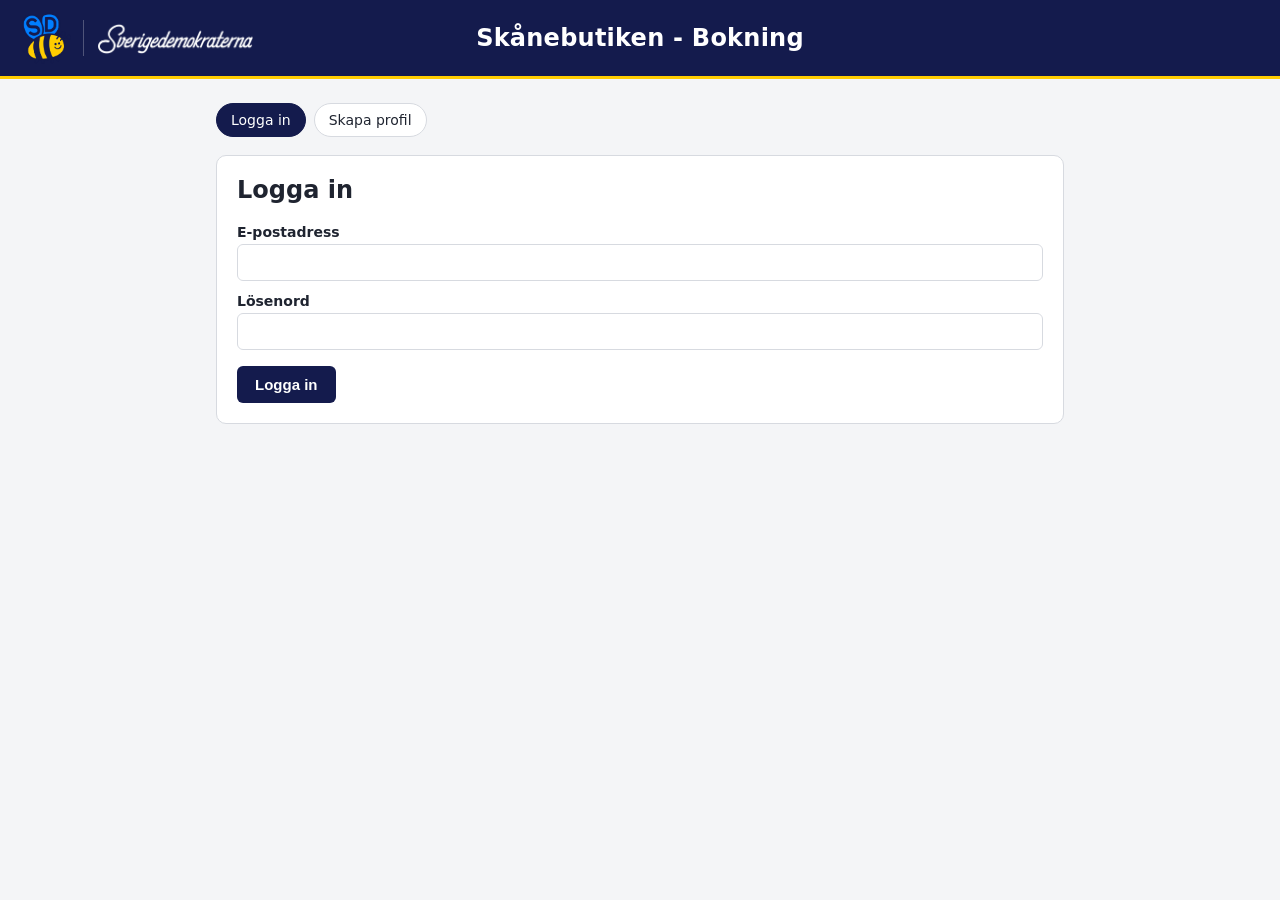
<file: index.html>
<!DOCTYPE html>
<html lang="sv">
<head>
<meta charset="UTF-8">
<meta name="viewport" content="width=device-width, initial-scale=1.0">
<title>Skånebutikenbokning - Logga in</title>
<link rel="stylesheet" href="css/style.css?v=13">
</head>
<body>
<header>
    <div class="logo-rad">
        <img class="bi-logotyp" src="img/bi-logotyp.png" alt="Sverigedemokraterna">
        <div class="delare"></div>
        <img class="sd-logotyp" src="img/sd-logotyp-vit.png" alt="Sverigedemokraterna">
    </div>
    <h1 class="sidtitel">Skånebutiken - Bokning</h1>
</header>
<main>
    <div class="flikar">
        <div class="flik vald" id="flik-login" onclick="visaFlik('login')">Logga in</div>
        <div class="flik" id="flik-registrera" onclick="visaFlik('registrera')">Skapa profil</div>
    </div>

    <div id="meddelande-yta"></div>

    <div class="kort" id="login-kort">
        <h2>Logga in</h2>
        <form id="login-form">
            <label>E-postadress</label>
            <input type="email" id="login-email" required>
            <label>Lösenord</label>
            <input type="password" id="login-losenord" required>
            <button class="knapp" type="submit">Logga in</button>
        </form>
    </div>

    <div class="kort" id="registrera-kort" style="display:none;">
        <h2>Skapa profil</h2>
        <p>Skapa en profil för er förening för att kunna boka bil, popcornmaskin, elefantdräkt eller Skånebutiken.</p>
        <form id="registrera-form">
            <label>Föreningens namn</label>
            <input type="text" id="reg-namn" required>
            <div class="tva-kolumner">
                <div>
                    <label>Telefonnummer</label>
                    <input type="tel" id="reg-telefonnr" required>
                </div>
                <div>
                    <label>E-postadress (används som inloggning)</label>
                    <input type="email" id="reg-email" required>
                </div>
            </div>
            <label>Lösenord (minst 6 tecken)</label>
            <input type="password" id="reg-losenord" required minlength="6">

            <label style="margin-top:20px;">Kontaktperson(er)</label>
            <div id="kontaktpersoner-lista"></div>
            <button type="button" class="knapp knapp-sekundar knapp-liten" onclick="laggTillKontaktperson()">+ Lägg till kontaktperson</button>

            <div><button class="knapp" type="submit">Skapa profil</button></div>
        </form>
    </div>
</main>
<script src="js/config.js?v=2"></script>
<script src="js/app.js?v=2"></script>
<script>
function visaFlik(namn) {
    document.getElementById('flik-login').classList.toggle('vald', namn === 'login');
    document.getElementById('flik-registrera').classList.toggle('vald', namn === 'registrera');
    document.getElementById('login-kort').style.display = namn === 'login' ? 'block' : 'none';
    document.getElementById('registrera-kort').style.display = namn === 'registrera' ? 'block' : 'none';
}

function laggTillKontaktperson() {
    const lista = document.getElementById('kontaktpersoner-lista');
    const rad = document.createElement('div');
    rad.className = 'kontaktperson-rad';
    rad.innerHTML = `
        <div><input type="text" placeholder="Namn" class="kp-namn" required></div>
        <div><input type="tel" placeholder="Telefon (valfritt)" class="kp-telefon"></div>
        <div><input type="email" placeholder="E-post (valfritt)" class="kp-email"></div>
        <button type="button" class="knapp knapp-fara knapp-liten" onclick="this.parentElement.remove()">Ta bort</button>
    `;
    lista.appendChild(rad);
}
laggTillKontaktperson();

document.getElementById('login-form').addEventListener('submit', async (e) => {
    e.preventDefault();
    const svar = await api('/api/login', 'POST', {
        email: document.getElementById('login-email').value,
        losenord: document.getElementById('login-losenord').value,
    });
    if (svar.ok) {
        window.location.href = SITE_BASE + 'boka.html';
    } else {
        visaMeddelande(svar.data.fel || 'Kunde inte logga in.', 'fel');
    }
});

document.getElementById('registrera-form').addEventListener('submit', async (e) => {
    e.preventDefault();
    const kontaktpersoner = Array.from(document.querySelectorAll('.kontaktperson-rad')).map(rad => ({
        namn: rad.querySelector('.kp-namn').value.trim(),
        telefon: rad.querySelector('.kp-telefon').value.trim(),
        email: rad.querySelector('.kp-email').value.trim(),
    })).filter(kp => kp.namn);

    const svar = await api('/api/registrera', 'POST', {
        namn: document.getElementById('reg-namn').value,
        telefonnr: document.getElementById('reg-telefonnr').value,
        email: document.getElementById('reg-email').value,
        losenord: document.getElementById('reg-losenord').value,
        kontaktpersoner,
    });
    if (svar.ok) {
        visaMeddelande('Profil skapad! Du kan nu logga in.', 'ok');
        visaFlik('login');
        document.getElementById('registrera-form').reset();
    } else {
        visaMeddelande(svar.data.fel || 'Kunde inte skapa profil.', 'fel');
    }
});

// Om redan inloggad, gå direkt till bokningssidan
kollaInloggning().then(status => {
    if (status.inloggad) window.location.href = SITE_BASE + 'boka.html';
});
</script>
</body>
</html>
</file>
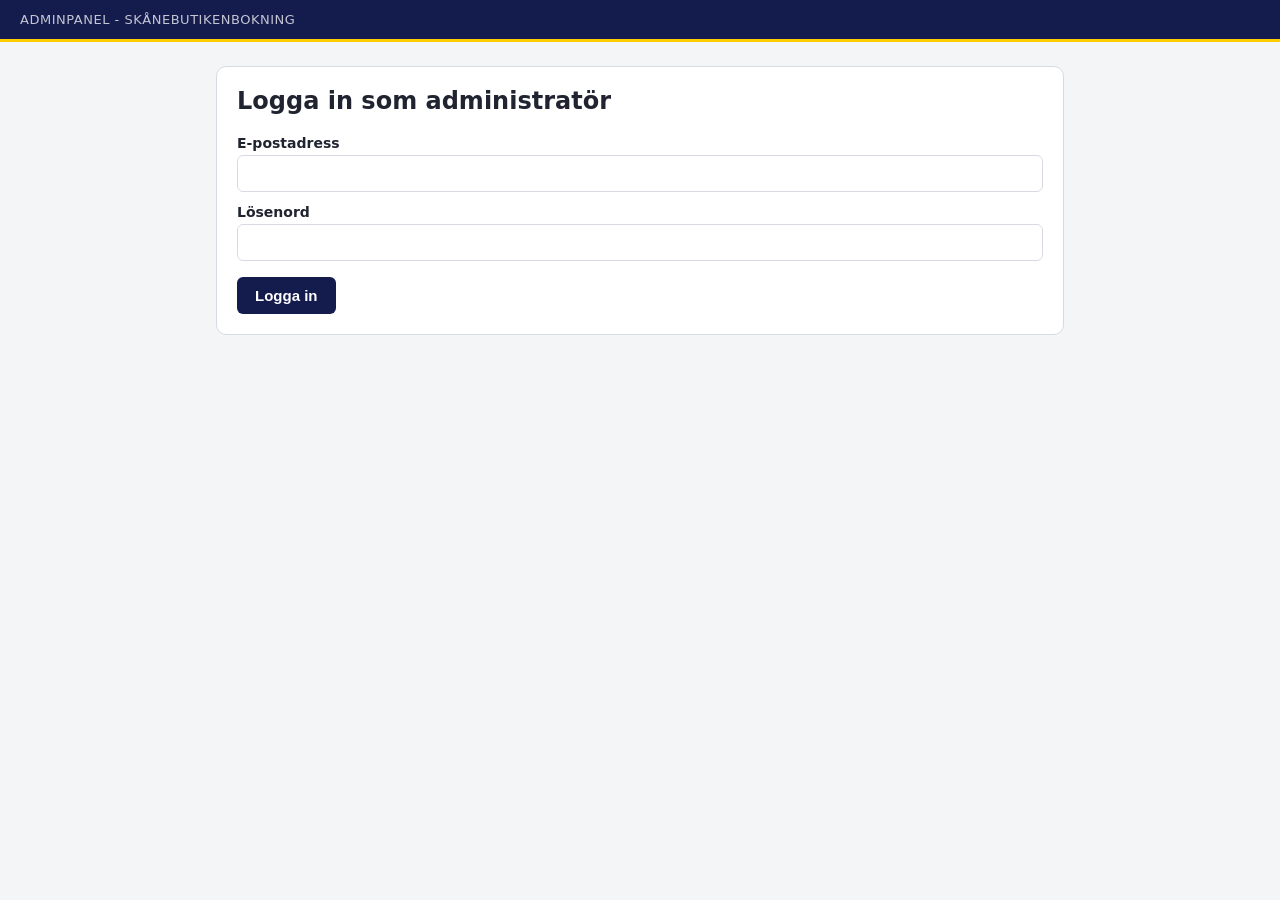
<file: admin/index.html>
<!DOCTYPE html>
<html lang="sv">
<head>
<meta charset="UTF-8">
<meta name="viewport" content="width=device-width, initial-scale=1.0">
<title>Adminpanel - Skånebutikenbokning</title>
<link rel="stylesheet" href="../css/style.css?v=13">
</head>
<body>
<header>
    <h1>Adminpanel - Skånebutikenbokning</h1>
    <nav id="admin-nav" style="display:none;">
        <button onclick="loggaUtAdmin()">Logga ut</button>
    </nav>
</header>
<main>
    <div id="meddelande-yta"></div>

    <div class="kort" id="login-kort">
        <h2>Logga in som administratör</h2>
        <form id="login-form">
            <label>E-postadress</label>
            <input type="email" id="login-email" required>
            <label>Lösenord</label>
            <input type="password" id="login-losenord" required>
            <button class="knapp" type="submit">Logga in</button>
        </form>
    </div>

    <div id="dashboard" style="display:none;">
        <div class="flikar">
            <div class="flik vald" id="flik-bokningar" onclick="visaFlik('bokningar')">Bokningar</div>
            <div class="flik" id="flik-oversikt" onclick="visaFlik('oversikt')">Översikt</div>
            <div class="flik" id="flik-objekt" onclick="visaFlik('objekt')">Objekt</div>
            <div class="flik" id="flik-foreningar" onclick="visaFlik('foreningar')">Föreningar</div>
        </div>

        <div class="kort" id="yta-bokningar"></div>
        <div class="kort" id="yta-oversikt" style="display:none;"></div>
        <div class="kort" id="yta-objekt" style="display:none;"></div>
        <div class="kort" id="yta-foreningar" style="display:none;"></div>
    </div>
</main>
<script src="../js/config.js?v=2"></script>
<script src="../js/app.js?v=2"></script>
<script src="js/admin.js?v=2"></script>
</body>
</html>
</file>
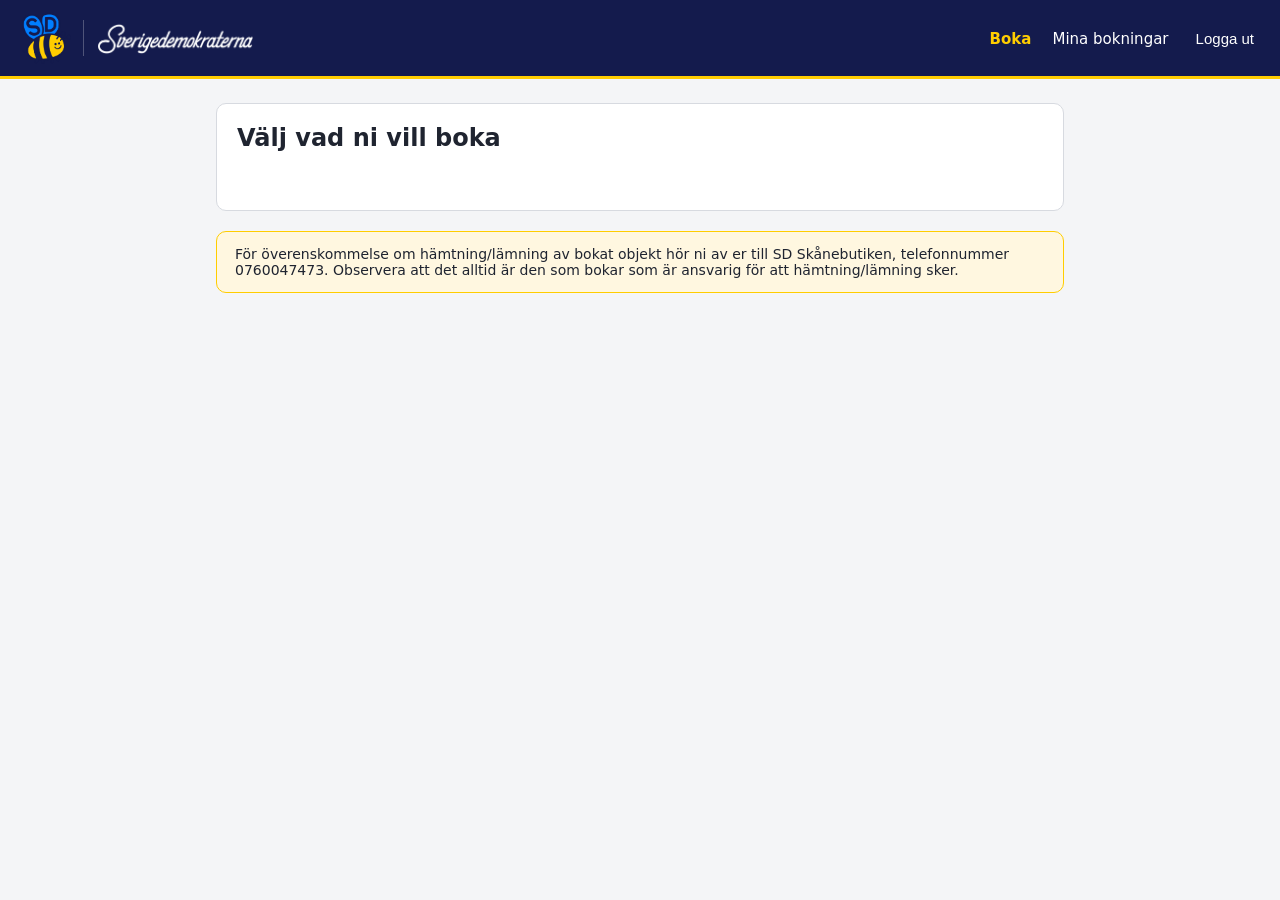
<file: boka.html>
<!DOCTYPE html>
<html lang="sv">
<head>
<meta charset="UTF-8">
<meta name="viewport" content="width=device-width, initial-scale=1.0">
<title>Boka - Skånebutikenbokning</title>
<link rel="stylesheet" href="css/style.css?v=13">
</head>
<body>
<header>
    <div class="logo-rad">
        <img class="bi-logotyp" src="img/bi-logotyp.png" alt="Sverigedemokraterna">
        <div class="delare"></div>
        <img class="sd-logotyp" src="img/sd-logotyp-vit.png" alt="Sverigedemokraterna">
    </div>
    <nav>
        <a href="boka.html" class="aktiv">Boka</a>
        <a href="mina-bokningar.html">Mina bokningar</a>
        <button onclick="loggaUt()">Logga ut</button>
    </nav>
</header>
<main>
    <div id="meddelande-yta"></div>

    <div class="kort">
        <h2>Välj vad ni vill boka</h2>
        <div class="flikar" id="objekt-flikar"></div>

        <div id="bokningsform-yta"></div>
    </div>

    <div class="info-ruta">
        <p>För överenskommelse om hämtning/lämning av bokat objekt hör ni av er till SD Skånebutiken, telefonnummer 0760047473. Observera att det alltid är den som bokar som är ansvarig för att hämtning/lämning sker.</p>
    </div>
</main>
<script src="js/config.js?v=2"></script>
<script src="js/app.js?v=2"></script>
<script>
let objektLista = [];
let valtObjektId = null;

async function init() {
    const status = await kollaInloggning();
    if (!status.inloggad) { window.location.href = SITE_BASE + 'index.html'; return; }

    const svar = await api('/api/objekt');
    objektLista = svar.data;
    renderFlikar();
    if (objektLista.length) valjObjekt(objektLista[0].id);
}

function renderFlikar() {
    const yta = document.getElementById('objekt-flikar');
    yta.innerHTML = objektLista.map(o =>
        `<div class="flik ${o.id === valtObjektId ? 'vald' : ''}" onclick="valjObjekt(${o.id})">${o.namn}</div>`
    ).join('');
}

async function valjObjekt(id) {
    valtObjektId = id;
    renderFlikar();
    const objekt = objektLista.find(o => o.id === id);
    const bokadeSvar = await api(`/api/objekt/${id}/bokade-datum`);
    const bokade = bokadeSvar.data || [];

    const idagStr = new Date().toISOString().slice(0, 10);

    const bild = bildForObjekt(objekt);

    document.getElementById('bokningsform-yta').innerHTML = `
        <div class="objekt-header">
            ${bild ? `<img src="${bild}" class="objekt-bild-stor" alt="${objekt.namn}">` : ''}
            <div class="objekt-header-text">
                <h3>${objekt.namn}</h3>
                <p>Kan bokas i 1 till ${objekt.max_dagar} dagar. Bokning kostar inget men kräver godkännande innan den gäller.</p>
            </div>
        </div>
        <hr class="objekt-delare">
        <form id="bokning-form">
            <div class="tva-kolumner">
                <div>
                    <label>Från och med</label>
                    <input type="date" id="start-datum" min="${idagStr}" required>
                </div>
                <div>
                    <label>Till och med</label>
                    <input type="date" id="slut-datum" min="${idagStr}" required>
                </div>
            </div>
            <label>Meddelande (valfritt)</label>
            <textarea id="kommentar" rows="2" placeholder="T.ex. syfte med bokningen eller annat vi bör veta"></textarea>
            <button class="knapp" type="submit">Skicka bokningsförfrågan</button>
        </form>
        ${renderBokadeDatum(bokade)}
    `;

    document.getElementById('bokning-form').addEventListener('submit', async (e) => {
        e.preventDefault();
        const svar = await api('/api/bokningar', 'POST', {
            objekt_id: valtObjektId,
            start_datum: document.getElementById('start-datum').value,
            slut_datum: document.getElementById('slut-datum').value,
            kommentar: document.getElementById('kommentar').value,
        });
        if (svar.ok) {
            visaMeddelande(svar.data.meddelande, 'ok');
            valjObjekt(valtObjektId);
        } else {
            visaMeddelande(svar.data.fel || 'Kunde inte skapa bokningen.', 'fel');
        }
    });
}

function renderBokadeDatum(bokade) {
    if (!bokade.length) return '<p class="bokad-lista">Inga datum är bokade just nu.</p>';
    const rader = bokade.map(b =>
        `<li>${b.start_datum} till ${b.slut_datum} — ${b.status === 'bekraftad' ? 'Bokad' : 'Väntar på godkännande'}</li>`
    ).join('');
    return `<div class="bokad-lista"><strong>Redan upptagna datum:</strong><ul>${rader}</ul></div>`;
}

init();
</script>
</body>
</html>
</file>
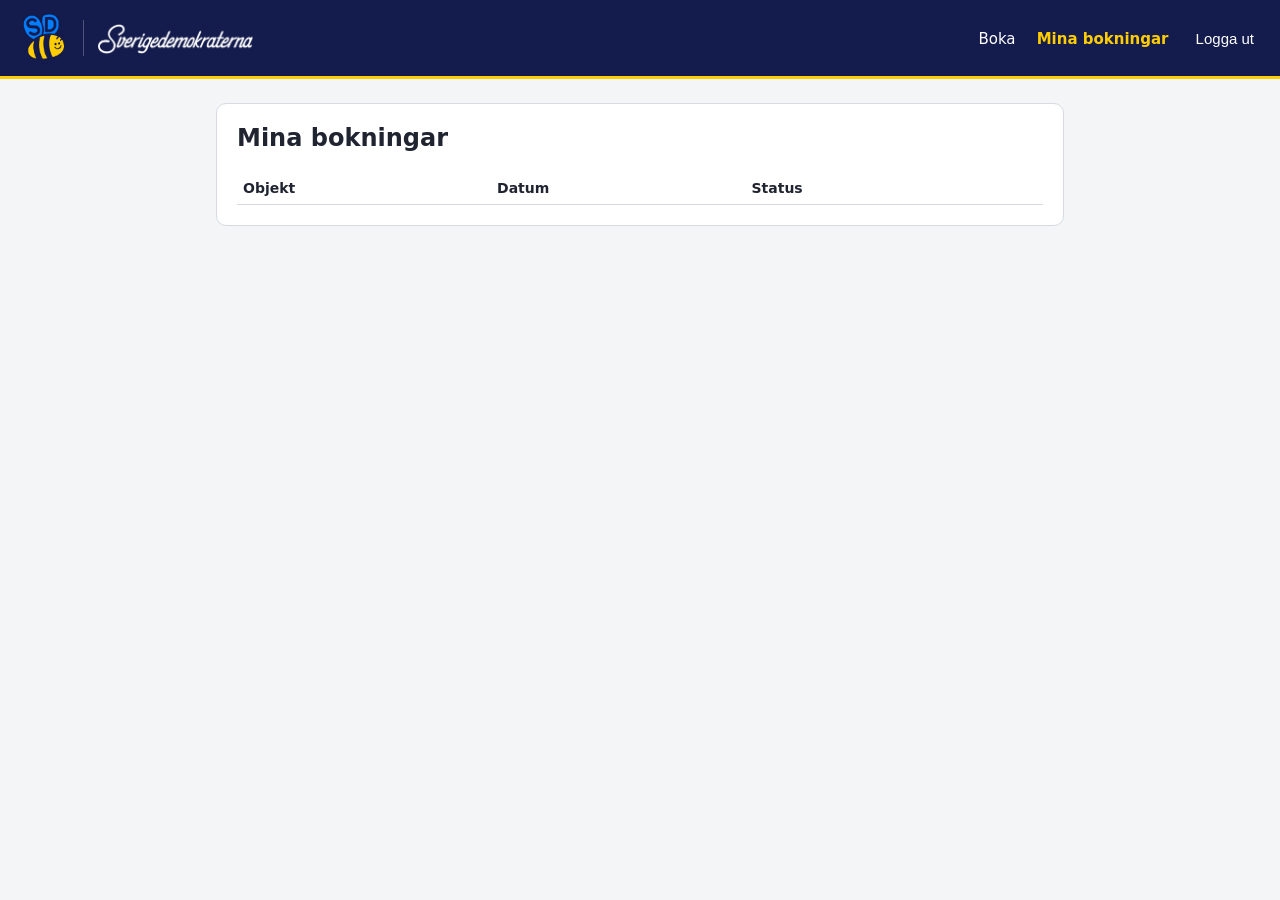
<file: mina-bokningar.html>
<!DOCTYPE html>
<html lang="sv">
<head>
<meta charset="UTF-8">
<meta name="viewport" content="width=device-width, initial-scale=1.0">
<title>Mina bokningar - Skånebutikenbokning</title>
<link rel="stylesheet" href="css/style.css?v=13">
</head>
<body>
<header>
    <div class="logo-rad">
        <img class="bi-logotyp" src="img/bi-logotyp.png" alt="Sverigedemokraterna">
        <div class="delare"></div>
        <img class="sd-logotyp" src="img/sd-logotyp-vit.png" alt="Sverigedemokraterna">
    </div>
    <nav>
        <a href="boka.html">Boka</a>
        <a href="mina-bokningar.html" class="aktiv">Mina bokningar</a>
        <button onclick="loggaUt()">Logga ut</button>
    </nav>
</header>
<main>
    <div id="meddelande-yta"></div>
    <div class="kort">
        <h2>Mina bokningar</h2>
        <table id="bokningar-tabell">
            <thead>
                <tr><th>Objekt</th><th>Datum</th><th>Status</th><th></th></tr>
            </thead>
            <tbody id="bokningar-body"></tbody>
        </table>
        <p id="tom-meddelande" style="display:none;">Ni har inga bokningar ännu.</p>
    </div>
</main>
<script src="js/config.js?v=2"></script>
<script src="js/app.js?v=2"></script>
<script>
async function init() {
    const status = await kollaInloggning();
    if (!status.inloggad) { window.location.href = SITE_BASE + 'index.html'; return; }
    await laddaBokningar();
}

async function laddaBokningar() {
    const svar = await api('/api/mina-bokningar');
    const body = document.getElementById('bokningar-body');
    const bokningar = svar.data || [];

    if (!bokningar.length) {
        document.getElementById('tom-meddelande').style.display = 'block';
        document.getElementById('bokningar-tabell').style.display = 'none';
        return;
    }

    body.innerHTML = bokningar.map(b => `
        <tr>
            <td>${b.objekt_namn}</td>
            <td>${b.start_datum} - ${b.slut_datum}</td>
            <td><span class="status status-${b.status}">${statusText(b.status)}</span></td>
            <td>
                ${(b.status === 'vantande' || b.status === 'bekraftad')
                    ? `<button class="knapp knapp-fara knapp-liten" onclick="avboka(${b.id})">Avboka</button>`
                    : ''}
            </td>
        </tr>
    `).join('');
}

async function avboka(id) {
    if (!confirm('Vill ni avboka den här bokningen?')) return;
    const svar = await api(`/api/bokningar/${id}/avboka`, 'POST');
    if (svar.ok) {
        visaMeddelande(svar.data.meddelande, 'ok');
        laddaBokningar();
    } else {
        visaMeddelande(svar.data.fel || 'Kunde inte avboka.', 'fel');
    }
}

init();
</script>
</body>
</html>
</file>
<file: css/style.css>
:root {
    --navy: #141b4d;
    --navy-light: #223072;
    --sd-blue: #007eff;
    --sd-blue-dark: #0063cc;
    --sd-yellow: #ffcd00;
    --gray-bg: #f4f5f7;
    --border: #d7dae0;
    --text: #1f2430;
    --danger: #b3261e;
    --warning: #9a6b00;
    --ok: #1b7a3d;
}

* { box-sizing: border-box; }

body {
    margin: 0;
    font-family: system-ui, -apple-system, "Segoe UI", Arial, sans-serif;
    background: var(--gray-bg);
    color: var(--text);
}

header {
    background: var(--navy);
    color: #fff;
    padding: 12px 20px;
    display: flex;
    justify-content: space-between;
    align-items: center;
    flex-wrap: wrap;
    gap: 10px;
    border-bottom: 3px solid var(--sd-yellow);
    position: relative;
}

.logo-rad {
    display: flex;
    align-items: center;
    gap: 12px;
}

.logo-rad img.bi-logotyp {
    height: 52px;
    width: auto;
    display: block;
}

.logo-rad img.sd-logotyp {
    height: 34px;
    width: auto;
    display: block;
}

.logo-rad .delare {
    width: 1px;
    height: 36px;
    background: rgba(255, 255, 255, 0.25);
}

header h1 {
    font-size: 13px;
    margin: 0;
    font-weight: 500;
    color: rgba(255, 255, 255, 0.75);
    text-transform: uppercase;
    letter-spacing: 0.04em;
}

.sidtitel {
    position: absolute;
    left: 50%;
    top: 50%;
    transform: translate(-50%, -50%);
    font-size: 24px;
    font-weight: 700;
    color: #fff;
    text-transform: none;
    letter-spacing: 0.01em;
    white-space: nowrap;
}

@media (max-width: 560px) {
    .sidtitel {
        position: static;
        transform: none;
        width: 100%;
        text-align: center;
        font-size: 20px;
        margin-top: 4px;
    }
}

nav a, nav button {
    color: #fff;
    text-decoration: none;
    margin-left: 16px;
    background: none;
    border: none;
    font-size: 15px;
    cursor: pointer;
}

nav a.aktiv { color: var(--sd-yellow); text-decoration: none; font-weight: 600; }

main {
    max-width: 880px;
    margin: 0 auto;
    padding: 24px 16px 60px;
}

.kort {
    background: #fff;
    border: 1px solid var(--border);
    border-radius: 10px;
    padding: 20px;
    margin-bottom: 20px;
    overflow-x: auto;
}

.info-ruta {
    background: #fff7e0;
    border: 1px solid var(--sd-yellow);
    border-radius: 10px;
    padding: 14px 18px;
    margin-bottom: 20px;
}
.info-ruta p {
    margin: 0;
    font-size: 14px;
    color: var(--text);
}

h2 { margin-top: 0; }

label {
    display: block;
    font-weight: 600;
    margin: 12px 0 4px;
    font-size: 14px;
}

input, select, textarea {
    width: 100%;
    padding: 9px 10px;
    border: 1px solid var(--border);
    border-radius: 6px;
    font-size: 15px;
}

button.knapp {
    background: var(--navy);
    color: #fff;
    border: none;
    padding: 10px 18px;
    border-radius: 6px;
    font-size: 15px;
    cursor: pointer;
    margin-top: 16px;
    font-weight: 600;
}

button.knapp:hover { background: var(--navy-light); }

button.knapp-liten {
    padding: 6px 12px;
    font-size: 13px;
    margin-top: 0;
}

button.knapp-sekundar {
    background: #fff;
    color: var(--navy);
    border: 1px solid var(--navy);
}

button.knapp-fara {
    background: #fff;
    color: var(--danger);
    border: 1px solid var(--danger);
}

.meddelande {
    padding: 10px 12px;
    border-radius: 6px;
    margin: 12px 0;
    font-size: 14px;
}
.meddelande.fel { background: #fbe9e7; color: var(--danger); }
.meddelande.ok { background: #e6f4ea; color: var(--ok); }

.flikar {
    display: flex;
    gap: 8px;
    margin-bottom: 18px;
    flex-wrap: wrap;
}
.flik {
    padding: 8px 14px;
    border: 1px solid var(--border);
    border-radius: 20px;
    background: #fff;
    cursor: pointer;
    font-size: 14px;
}
.flik.vald { background: var(--navy); color: #fff; border-color: var(--navy); }

.objekt-header {
    display: flex;
    align-items: center;
    gap: 18px;
    margin-bottom: 18px;
}

.objekt-bild-stor {
    width: 140px;
    height: 110px;
    object-fit: cover;
    border-radius: 10px;
    flex-shrink: 0;
    display: block;
}

.objekt-header-text h3 {
    margin: 0 0 6px;
    font-size: 19px;
}

.objekt-header-text p {
    margin: 0;
    color: #555;
    font-size: 14px;
    line-height: 1.4;
}

.objekt-delare {
    border: none;
    border-top: 1px solid var(--border);
    margin: 0 0 20px;
}

.objekt-bild-liten {
    width: 48px;
    height: 48px;
    object-fit: cover;
    border-radius: 6px;
    display: block;
}

@media (max-width: 480px) {
    .objekt-header {
        flex-direction: column;
        align-items: flex-start;
    }
    .objekt-bild-stor {
        width: 100%;
        height: 160px;
    }
}

table { width: 100%; border-collapse: collapse; font-size: 14px; }
th, td { text-align: left; padding: 8px 6px; border-bottom: 1px solid var(--border); }

.status { padding: 3px 8px; border-radius: 12px; font-size: 12px; font-weight: 600; }
.status-vantande { background: #fff3cd; color: var(--warning); }
.status-bekraftad { background: #e6f4ea; color: var(--ok); }
.status-nekad { background: #fbe9e7; color: var(--danger); }
.status-avbokad { background: #eee; color: #666; }

.kontaktperson-rad {
    display: flex;
    gap: 8px;
    margin-bottom: 8px;
    align-items: flex-end;
}
.kontaktperson-rad > div { flex: 1; }

.tva-kolumner { display: flex; gap: 16px; flex-wrap: wrap; }
.tva-kolumner > div { flex: 1; min-width: 180px; }

.bokad-lista { font-size: 13px; color: #555; margin-top: 8px; }
.bokad-lista li { margin-bottom: 4px; }

footer.lank {
    text-align: center;
    margin-top: 10px;
    font-size: 14px;
}

.tidslinje {
    position: relative;
    margin: 12px 0 0;
    padding-left: 22px;
    border-left: 2px solid var(--border);
}

.tidslinje-post {
    position: relative;
    padding-bottom: 20px;
}

.tidslinje-post:last-child {
    padding-bottom: 0;
}

.tidslinje-punkt {
    position: absolute;
    left: -27px;
    top: 4px;
    width: 12px;
    height: 12px;
    border-radius: 50%;
    background: var(--sd-blue);
    border: 2px solid #fff;
    box-shadow: 0 0 0 2px var(--sd-blue);
}

.tidslinje-innehall {
    background: var(--gray-bg);
    border: 1px solid var(--border);
    border-radius: 8px;
    padding: 10px 14px;
}

.tidslinje-datum {
    font-size: 13px;
    font-weight: 600;
    color: var(--navy);
}

.tidslinje-titel {
    font-size: 15px;
    font-weight: 600;
    margin-top: 2px;
}

.tidslinje-forening {
    font-size: 13px;
    color: #666;
    margin-top: 2px;
}

.tidslinje-post.forfluten .tidslinje-punkt {
    background: #999;
    box-shadow: 0 0 0 2px #999;
}

.tidslinje-post.forfluten .tidslinje-innehall {
    opacity: 0.6;
}
</file>
